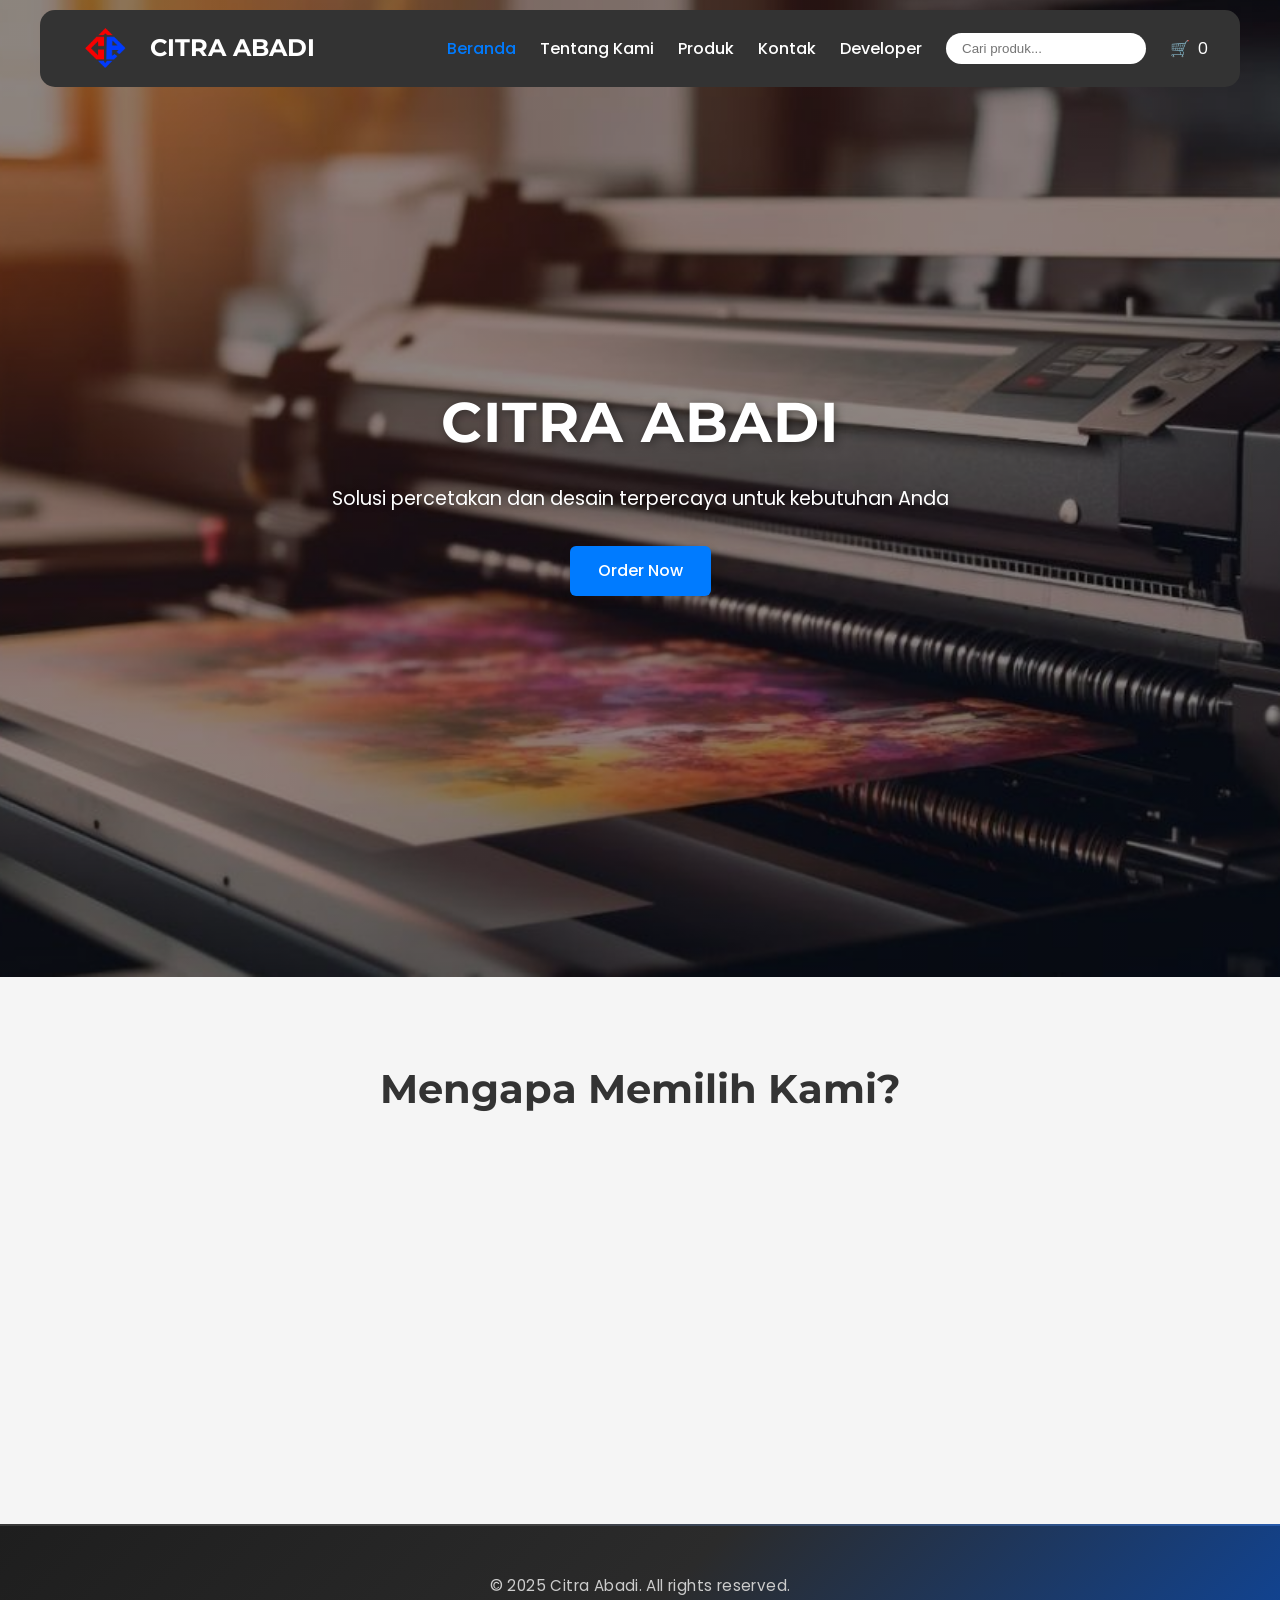
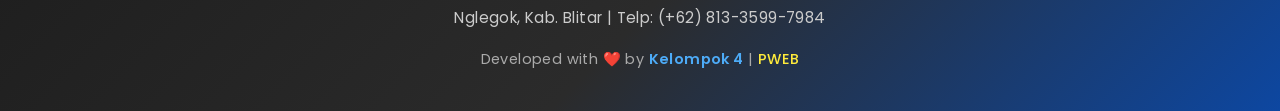
<file: templates/index.html>
<!DOCTYPE html>
<html lang="id">
<head>
    <meta charset="UTF-8">
    <meta name="viewport" content="width=device-width, initial-scale=1.0">
    <title>Citra Abadi - Beranda</title>
    <!-- Perbaikan Path CSS -->
    <link rel="stylesheet" href="/static/css/style.css">
    <link rel="stylesheet" href="/static/css/responsive.css">
    <link rel="shortcut icon" href="/static/img/logo.png" type="image/x-icon">
    <link href="https://fonts.googleapis.com/css2?family=Montserrat:wght@400;700&family=Poppins:wght@300;400;500&display=swap" rel="stylesheet">
    <link rel="stylesheet" href="https://cdnjs.cloudflare.com/ajax/libs/font-awesome/6.0.0/css/all.min.css">
</head>
<body>
    <!-- Navbar -->
    <nav class="navbar">
        <div class="nav-container">
            <div class="nav-logo">
                <a href="/">
                    <!-- Perbaikan Path Gambar Logo -->
                    <img src="/static/img/logo.png" alt="Citra Abadi Logo" class="logo-img">
                    <span class="logo-text">CITRA ABADI</span>
                </a>
            </div>
            <div class="nav-menu" id="nav-menu">
                <a href="/" class="nav-link active">Beranda</a>
                <a href="/about" class="nav-link">Tentang Kami</a>
                <a href="/product" class="nav-link">Produk</a>
                <a href="/contact" class="nav-link">Kontak</a>
                <a href="/developer" class="nav-link">Developer</a>
                <div class="search-container">
                    <input type="text" id="search-input" placeholder="Cari produk...">
                </div>
                <div class="cart-icon">
                    <a href="#" id="cart-toggle">🛒 <span id="cart-count">0</span></a>
                </div>
            </div>
            <div class="hamburger" id="hamburger">
                <span></span>
                <span></span>
                <span></span>
            </div>
        </div>
    </nav>

    <!-- Hero Section -->
    <section class="hero">
        <div class="hero-content">
            <h1>CITRA ABADI</h1>
            <p>Solusi percetakan dan desain terpercaya untuk kebutuhan Anda</p>
            <a href="/product" class="btn-primary">Order Now</a>
        </div>
    </section>

    <!-- Features Section -->
    <section class="features">
        <div class="container">
            <div class="section-title">
                <h2>Mengapa Memilih Kami?</h2>
            </div>
            <div class="features-grid">
                <div class="feature-item">
                    <!-- Perbaikan Path Gambar Ikon -->
                    <img src="/static/img/guarantee.png" alt="Kualitas" class="feature-icon">
                    <h3>Kualitas Terbaik</h3>
                    <p>Kami menggunakan bahan berkualitas tinggi untuk hasil yang memuaskan</p>
                </div>
                <div class="feature-item">
                    <img src="/static/img/price-tag.png" alt="Harga" class="feature-icon">
                    <h3>Harga Terjangkau</h3>
                    <p>Dapatkan produk berkualitas dengan harga yang bersaing</p>
                </div>
                <div class="feature-item">
                    <img src="/static/img/working-time.png" alt="Pengalaman" class="feature-icon">
                    <h3>Pengalaman</h3>
                    <p>Lebih dari 5 tahun melayani kebutuhan percetakan di Blitar</p>
                </div>
            </div>
        </div>
    </section>

    <!-- Footer -->
    <footer class="footer">
        <div class="footer-container">
            <div class="footer-info">
                <p>&copy; 2025 Citra Abadi. All rights reserved.</p>
                <p>Nglegok, Kab. Blitar | Telp: (+62) 813-3599-7984</p>
            </div>
            <div class="footer-dev">
                <p>Developed with ❤️ by <span class="dev-name">Kelompok 4</span> | <span class="subject">PWEB</span></p>
            </div>
        </div>
    </footer>

    <!-- Cart Sidebar -->
    <div class="cart-sidebar" id="cart-sidebar">
        <div class="cart-header">
            <h3>Keranjang Belanja</h3>
            <button id="close-cart">&times;</button>
        </div>
        <div class="cart-items" id="cart-items">
            <!-- Cart items will be added here dynamically -->
        </div>
        <div class="cart-total">
            <p>Total: <span id="cart-total-price">Rp 0</span></p>
            <button class="btn-primary" id="checkout-btn">Beli Sekarang</button>
        </div>
    </div>

    <!-- Perbaikan Path JS -->
    <script src="/static/js/main.js"></script>
</body>
</html>
</file>
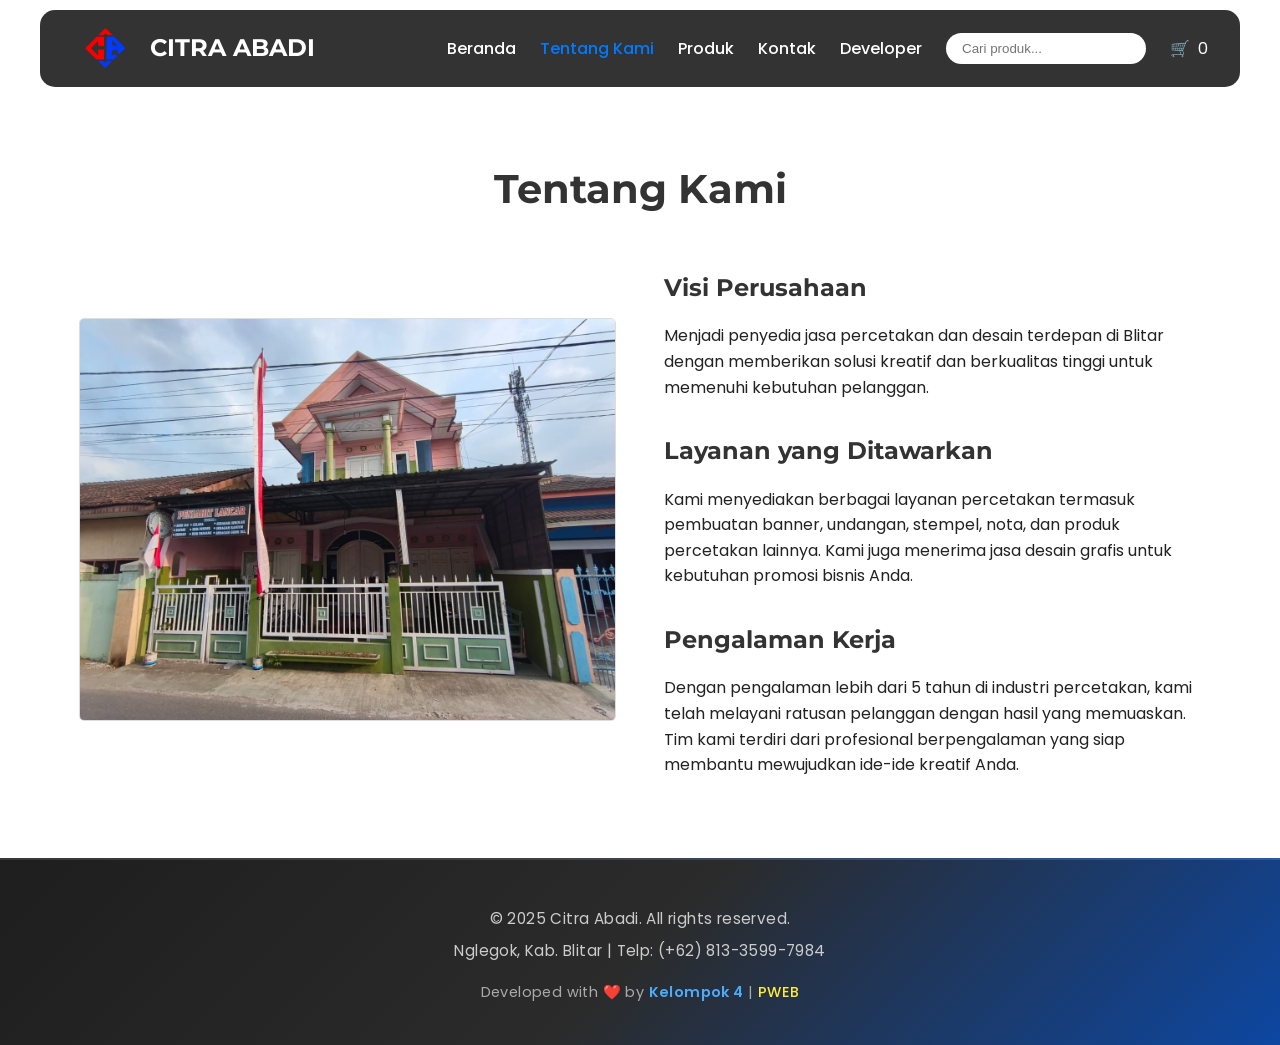
<file: templates/about.html>
<!DOCTYPE html>
<html lang="id">
<head>
    <meta charset="UTF-8">
    <meta name="viewport" content="width=device-width, initial-scale=1.0">
    <title>Citra Abadi - Tentang Kami</title>
    <!-- Perbaikan path CSS -->
    <link rel="stylesheet" href="/static/css/style.css">
    <link rel="stylesheet" href="/static/css/responsive.css">
    <link rel="shortcut icon" href="/static/img/logo.png" type="image/x-icon">
    <link href="https://fonts.googleapis.com/css2?family=Montserrat:wght@400;700&family=Poppins:wght@300;400;500&display=swap" rel="stylesheet">
</head>
<body>

    <!-- Navbar -->
    <nav class="navbar">
        <div class="nav-container">
            <div class="nav-logo">
                <a href="/">
                    <!-- Perbaikan path Logo -->
                    <img src="/static/img/logo.png" alt="Citra Abadi Logo" class="logo-img">
                    <span class="logo-text">CITRA ABADI</span>
                </a>
            </div>
            <div class="nav-menu" id="nav-menu">
                <!-- Gunakan route Flask (/) bukan (.html) agar lebih rapi -->
                <a href="/" class="nav-link">Beranda</a>
                <a href="/about" class="nav-link active">Tentang Kami</a>
                <a href="/product" class="nav-link">Produk</a>
                <a href="/contact" class="nav-link">Kontak</a>
                <a href="/developer" class="nav-link">Developer</a>
                <div class="search-container">
                    <input type="text" id="search-input" placeholder="Cari produk...">
                </div>
                <div class="cart-icon">
                    <a href="#" id="cart-toggle">🛒 <span id="cart-count">0</span></a>
                </div>
            </div>
            <div class="hamburger" id="hamburger">
                <span></span>
                <span></span>
                <span></span>
            </div>
        </div>
    </nav>

    <!-- About Section -->
    <section class="about">
        <div class="container">
            <div class="section-title">
                <h1>Tentang Kami</h1>
            </div>
            <div class="about-content">
                <div class="about-image">
                    <!-- Perbaikan path Gambar Toko -->
                    <img src="/static/img/toko.jpg" alt="Toko Citra Abadi">
                </div>
                <div class="about-text">
                    <h2>Visi Perusahaan</h2>
                    <p>Menjadi penyedia jasa percetakan dan desain terdepan di Blitar dengan memberikan solusi kreatif dan berkualitas tinggi untuk memenuhi kebutuhan pelanggan.</p>
                    
                    <h2>Layanan yang Ditawarkan</h2>
                    <p>Kami menyediakan berbagai layanan percetakan termasuk pembuatan banner, undangan, stempel, nota, dan produk percetakan lainnya. Kami juga menerima jasa desain grafis untuk kebutuhan promosi bisnis Anda.</p>
                    
                    <h2>Pengalaman Kerja</h2>
                    <p>Dengan pengalaman lebih dari 5 tahun di industri percetakan, kami telah melayani ratusan pelanggan dengan hasil yang memuaskan. Tim kami terdiri dari profesional berpengalaman yang siap membantu mewujudkan ide-ide kreatif Anda.</p>
                </div>
            </div>
        </div>
    </section>

    <!-- Footer -->
    <footer class="footer">
        <div class="footer-container">
            <div class="footer-info">
                <p>&copy; 2025 Citra Abadi. All rights reserved.</p>
                <p>Nglegok, Kab. Blitar | Telp: (+62) 813-3599-7984</p>
            </div>
            <div class="footer-dev">
                <p>Developed with ❤️ by <span class="dev-name">Kelompok 4</span> | <span class="subject">PWEB</span></p>
            </div>
        </footer>

    <!-- Cart Sidebar -->
    <div class="cart-sidebar" id="cart-sidebar">
        <div class="cart-header">
            <h3>Keranjang Belanja</h3>
            <button id="close-cart">&times;</button>
        </div>
        <div class="cart-items" id="cart-items">
            <!-- Items added dynamically -->
        </div>
        <div class="cart-total">
            <p>Total: <span id="cart-total-price">Rp 0</span></p>
            <button class="btn-primary" id="checkout-btn">Beli Sekarang</button>
        </div>
    </div>

    <!-- Perbaikan path JS -->
    <script src="/static/js/main.js"></script>
</body>
</html>
</file>
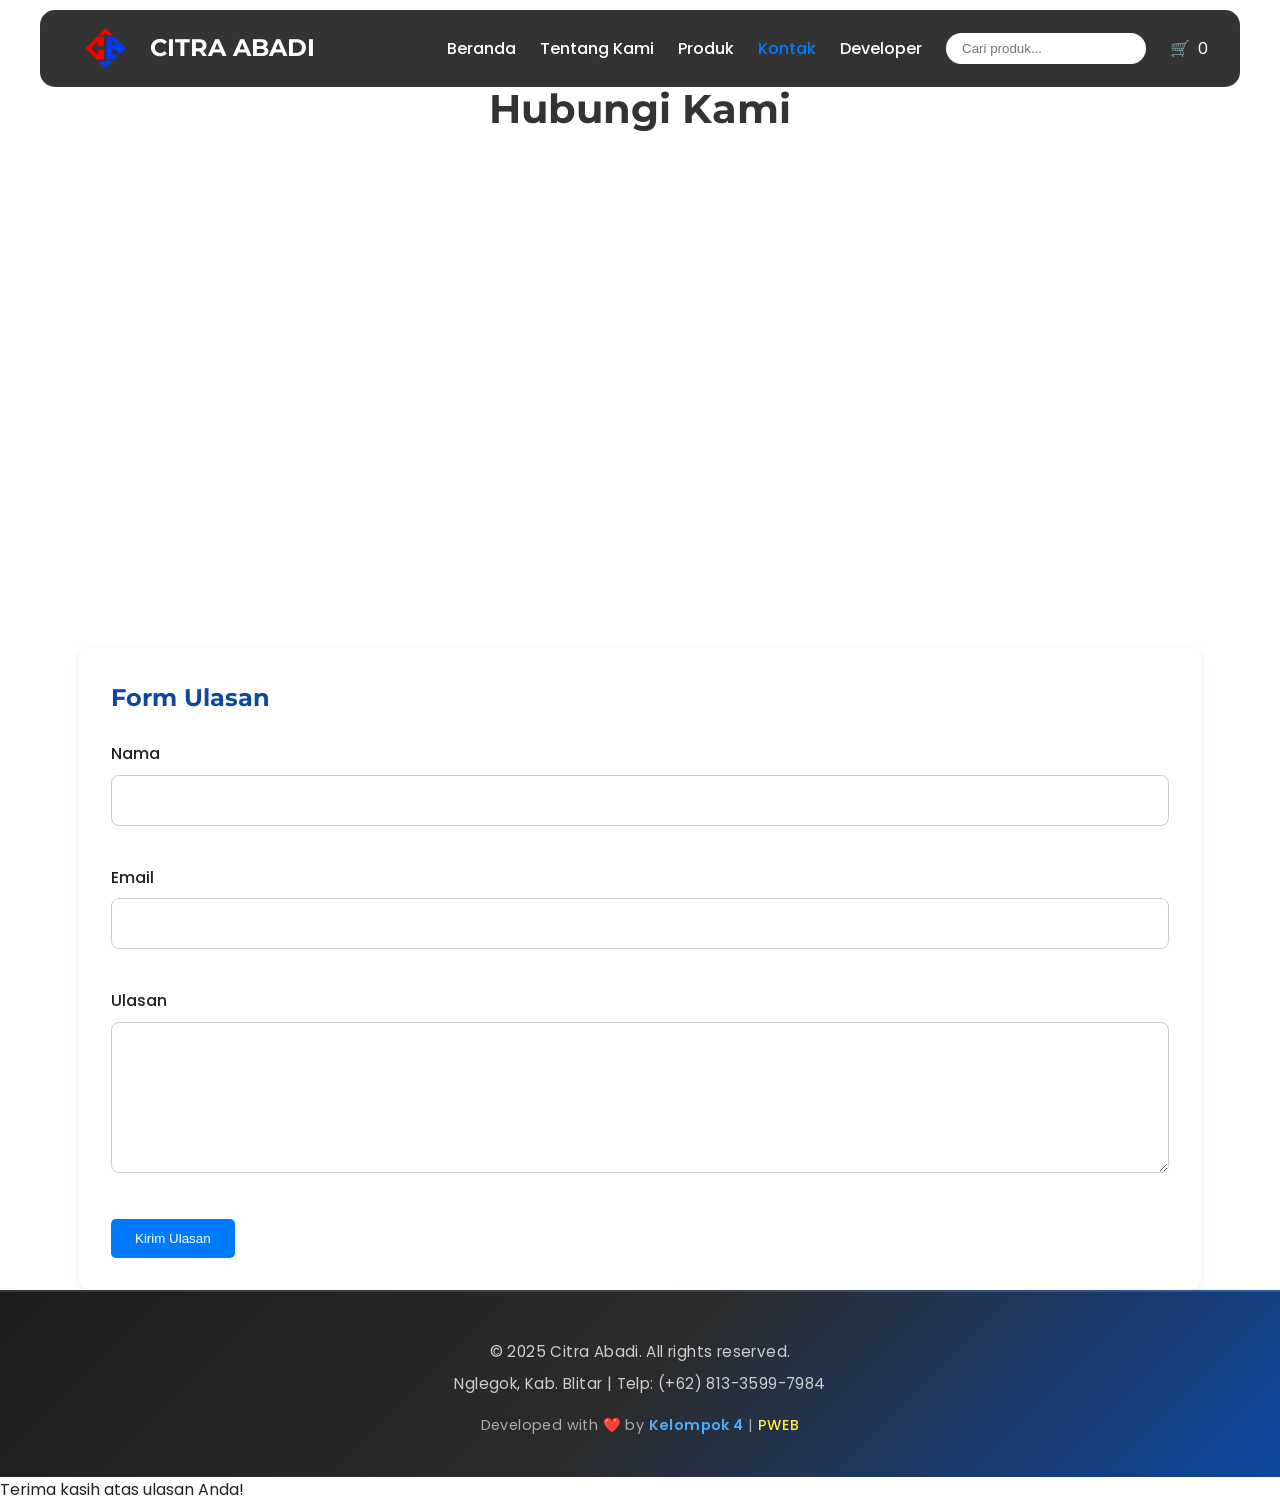
<file: templates/contact.html>
<!DOCTYPE html>
<html lang="id">
<head>
    <meta charset="UTF-8">
    <meta name="viewport" content="width=device-width, initial-scale=1.0">
    <title>Citra Abadi - Kontak</title>
    <!-- Perbaikan Path CSS -->
    <link rel="stylesheet" href="/static/css/style.css">
    <link rel="stylesheet" href="/static/css/responsive.css">
    <link rel="shortcut icon" href="/static/img/logo.png" type="image/x-icon">
    <link href="https://fonts.googleapis.com/css2?family=Montserrat:wght@400;700&family=Poppins:wght@300;400;500&display=swap" rel="stylesheet">
</head>
<body>
    <!-- Navbar -->
    <nav class="navbar">
        <div class="nav-container">
            <div class="nav-logo">
                <a href="/">
                    <!-- Perbaikan Path Gambar -->
                    <img src="/static/img/logo.png" alt="Citra Abadi Logo" class="logo-img">
                    <span class="logo-text">CITRA ABADI</span>
                </a>
            </div>
            <div class="nav-menu" id="nav-menu">
                <a href="/" class="nav-link">Beranda</a>
                <a href="/about" class="nav-link">Tentang Kami</a>
                <a href="/product" class="nav-link">Produk</a>
                <a href="/contact" class="nav-link active">Kontak</a>
                <a href="/developer" class="nav-link">Developer</a>
                <div class="search-container">
                    <input type="text" id="search-input" placeholder="Cari produk...">
                </div>
                <div class="cart-icon">
                    <a href="#" id="cart-toggle">🛒 <span id="cart-count">0</span></a>
                </div>
            </div>
            <div class="hamburger" id="hamburger">
                <span></span>
                <span></span>
                <span></span>
            </div>
        </div>
    </nav>

    <!-- Contact Section -->
    <section class="contact">
        <div class="container">
            <div class="section-title">
                <h1>Hubungi Kami</h1>
            </div>
            <div class="contact-content">
                <div class="contact-map">
                    <div style="position:relative;">
                        <iframe
                            src="https://www.google.com/maps/embed?pb=!1m18!1m12!1m3!1d3950.6338614258734!2d112.21655849999999!3d-8.0366319!2m3!1f0!2f0!3f0!3m2!1i1024!2i768!4f13.1!3m3!1m2!1s0x2e78ed42cf6d5725%3A0xb0b4fecdc6db6f39!2sCitra%20Abadi!5e0!3m2!1sen!2sid!4v1762326892978!5m2!1sen!2sid"
                            width="100%" height="450" style="border:0;" allowfullscreen=""></iframe>
                        <a href="https://maps.app.goo.gl/jkBwSo6QBKL2sVWp6" target="_blank" style="position:absolute;top:0;left:0;width:100%;height:100%;"></a>
                    </div>
                </div>
                <div class="contact-form">
                    <h2>Form Ulasan</h2>
                    <form id="contactForm"> <!-- ID disamakan dengan fungsi di main.js -->
                        <div class="form-group">
                            <label for="name">Nama</label>
                            <input type="text" id="name" required>
                        </div>
                        <div class="form-group">
                            <label for="email">Email</label>
                            <input type="email" id="email" required>
                        </div>
                        <div class="form-group">
                            <label for="message">Ulasan</label>
                            <textarea id="message" rows="5" required></textarea>
                        </div>
                        <button type="submit" class="btn-primary">Kirim Ulasan</button>
                    </form>
                </div>
            </div>
        </div>
    </section>

    <!-- Footer -->
    <footer class="footer">
        <div class="footer-container">
            <div class="footer-info">
                <p>&copy; 2025 Citra Abadi. All rights reserved.</p>
                <p>Nglegok, Kab. Blitar | Telp: (+62) 813-3599-7984</p>
            </div>
            <div class="footer-dev">
                <p>Developed with ❤️ by <span class="dev-name">Kelompok 4</span> | <span class="subject">PWEB</span></p>
            </div>
        </div>
    </footer>

    <!-- Cart Sidebar -->
    <div class="cart-sidebar" id="cart-sidebar">
        <div class="cart-header">
            <h3>Keranjang Belanja</h3>
            <button id="close-cart">&times;</button>
        </div>
        <div class="cart-items" id="cart-items">
            <!-- Items added dynamically -->
        </div>
        <div class="cart-total">
            <p>Total: <span id="cart-total-price">Rp 0</span></p>
            <button class="btn-primary" id="checkout-btn">Beli Sekarang</button>
        </div>
    </div>

    <!-- Notification -->
    <div class="notification" id="notification">
        <p>Terima kasih atas ulasan Anda!</p>
    </div>

    <!-- Perbaikan Path JS -->
    <script src="/static/js/main.js"></script>
</body>
</html>
</file>
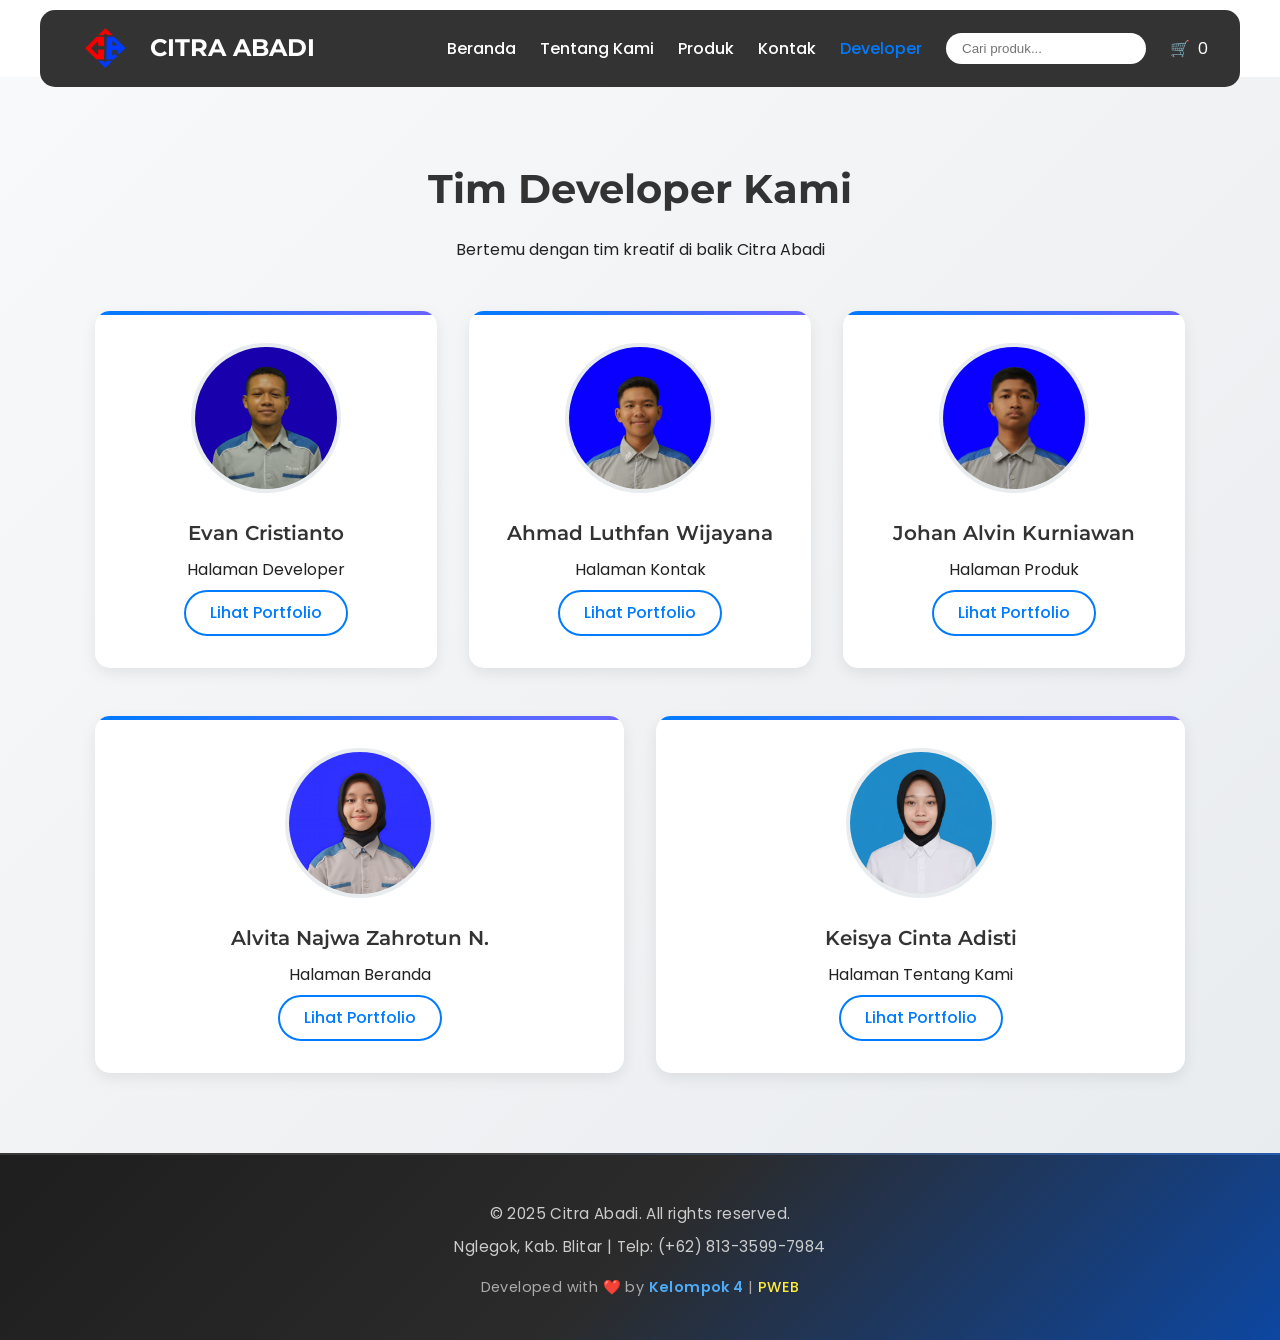
<file: templates/developer.html>
<!DOCTYPE html>
<html lang="id">
<head>
    <meta charset="UTF-8">
    <meta name="viewport" content="width=device-width, initial-scale=1.0">
    <title>Citra Abadi - Developer</title>
    <!-- Perbaikan Path CSS -->
    <link rel="stylesheet" href="/static/css/style.css">
    <link rel="stylesheet" href="/static/css/responsive.css">
    <link rel="shortcut icon" href="/static/img/logo.png" type="image/x-icon">
    <link href="https://fonts.googleapis.com/css2?family=Montserrat:wght@400;700&family=Poppins:wght@300;400;500&display=swap" rel="stylesheet">
</head>
<body>
    <!-- Navbar -->
    <nav class="navbar">
        <div class="nav-container">
            <div class="nav-logo">
                <a href="/">
                    <img src="/static/img/logo.png" alt="Citra Abadi Logo" class="logo-img">
                    <span class="logo-text">CITRA ABADI</span>
                </a>
            </div>
            <div class="nav-menu" id="nav-menu">
                <a href="/" class="nav-link">Beranda</a>
                <a href="/about" class="nav-link">Tentang Kami</a>
                <a href="/product" class="nav-link">Produk</a>
                <a href="/contact" class="nav-link">Kontak</a>
                <a href="/developer" class="nav-link active">Developer</a>
                <div class="search-container">
                    <input type="text" id="search-input" placeholder="Cari produk...">
                </div>
                <div class="cart-icon">
                    <a href="#" id="cart-toggle">🛒 <span id="cart-count">0</span></a>
                </div>
            </div>
            <div class="hamburger" id="hamburger">
                <span></span>
                <span></span>
                <span></span>
            </div>
        </div>
    </nav>

    <!-- Developer Section -->
    <section class="developer">
        <div class="container">
            <div class="section-title">
                <h1>Tim Developer Kami</h1>
                <p>Bertemu dengan tim kreatif di balik Citra Abadi</p>
            </div>
            <div class="developers-grid">
                <!-- Baris 1 -->
                <div class="developer-row">
                    <div class="developer-card">
                        <div class="developer-img">
                            <img src="/static/img/Evan.png" alt="Evan Cristianto">
                        </div>
                        <h3>Evan Cristianto</h3>
                        <p class="developer-role">Halaman Developer</p>
                        <a href="https://evanpersonal629-code.github.io/Personal-/HTMl/home.html" target="_blank" class="github-link">Lihat Portfolio</a>
                    </div>
                    
                    <div class="developer-card">
                        <div class="developer-img">
                            <img src="/static/img/lutfhan.jpg" alt="Ahmad Luthfan Wijayana">
                        </div>
                        <h3>Ahmad Luthfan Wijayana</h3>
                        <p class="developer-role">Halaman Kontak</p>
                        <a href="https://ahmadluthfanwijayana.github.io/PortoLuthfan/" target="_blank" class="github-link">Lihat Portfolio</a>
                    </div>
                    
                    <div class="developer-card">
                        <div class="developer-img">
                            <img src="/static/img/johan.jpg" alt="Johan Alvin Kurniawan">
                        </div>
                        <h3>Johan Alvin Kurniawan</h3>
                        <p class="developer-role">Halaman Produk</p>
                        <a href="https://johanalvin.github.io/Portofolio-Johan/" target="_blank" class="github-link">Lihat Portfolio</a>
                    </div>
                </div>
                
                <!-- Baris 2 -->
                <div class="developer-row">
                    <div class="developer-card">
                        <div class="developer-img">
                            <img src="/static/img/alvita.jpg" alt="Alvita Najwa Zahrotun N.">
                        </div>
                        <h3>Alvita Najwa Zahrotun N.</h3>
                        <p class="developer-role">Halaman Beranda</p>
                        <a href="https://alvita-najwa.github.io/portofolio.alvita/" target="_blank" class="github-link">Lihat Portfolio</a>
                    </div>
                    
                    <div class="developer-card">
                        <div class="developer-img">
                            <img src="/static/img/cinta.jpg" alt="Keisya Cinta Adisti">
                        </div>
                        <h3>Keisya Cinta Adisti</h3>
                        <p class="developer-role">Halaman Tentang Kami</p>
                        <a href="https://keisyacintaadisti-maker.github.io/cinta/" target="_blank" class="github-link">Lihat Portfolio</a>
                    </div>
                </div>
            </div>
        </div>
    </section>

    <!-- Footer -->
    <footer class="footer">
        <div class="footer-container">
            <div class="footer-info">
                <p>&copy; 2025 Citra Abadi. All rights reserved.</p>
                <p>Nglegok, Kab. Blitar | Telp: (+62) 813-3599-7984</p>
            </div>
            <div class="footer-dev">
                <p>Developed with ❤️ by <span class="dev-name">Kelompok 4</span> | <span class="subject">PWEB</span></p>
            </div>
        </div>
    </footer>

    <!-- Cart Sidebar -->
    <div class="cart-sidebar" id="cart-sidebar">
        <div class="cart-header">
            <h3>Keranjang Belanja</h3>
            <button id="close-cart">&times;</button>
        </div>
        <div class="cart-items" id="cart-items">
            <!-- Items added dynamically -->
        </div>
        <div class="cart-total">
            <p>Total: <span id="cart-total-price">Rp 0</span></p>
            <button class="btn-primary" id="checkout-btn">Beli Sekarang</button>
        </div>
    </div>

    <!-- Perbaikan Path JS -->
    <script src="/static/js/main.js"></script>
</body>
</html>
</file>
<file: static/css/style.css>
/* Reset CSS */
/* Menghapus margin & padding default, dan membuat box model lebih stabil */
* {
    margin: 0;
    padding: 0;
    box-sizing: border-box;
}

/* Variables */
/* Menyimpan warna utama supaya mudah diganti dari satu tempat saja */
:root {
    --primary-color: #333333;   /* Warna dasar gelap untuk navbar dan teks utama */
    --secondary-color: #555555; /* Warna abu-abu sedang */
    --accent-color: #007bff;    /* Warna biru sebagai aksen atau tombol */
    --light-gray: #f5f5f5;      /* Warna abu muda untuk latar belakang section */
    --white: #ffffff;           /* Warna putih */
    --dark-gray: #222222;       /* Warna abu gelap untuk teks utama */
}

/* Typography */
/* Atur font utama dan warna dasar seluruh halaman */
body {
    font-family: 'Poppins', sans-serif;
    line-height: 1.6;                 /* Spasi antarbaris agar mudah dibaca */
    color: var(--dark-gray);          /* Warna teks utama */
    background-color: var(--white);   /* Warna latar belakang halaman */
}

/* Atur tampilan heading agar tebal dan memiliki jarak bawah */
h1, h2, h3, h4, h5, h6 {
    font-family: 'Montserrat', sans-serif;
    font-weight: 700;
    margin-bottom: 1rem;
}

/* Container */
/* Membatasi lebar konten agar tetap rapi di tengah */
.container {
    width: 90%;
    max-width: 1200px;
    margin: 0 auto;     /* Biar konten rata tengah */
    padding: 0 15px;
}

/* ===== NAVBAR FIX — Rapi & Stabil ===== */
/* Mengatur navbar agar tetap di atas, punya bayangan, dan responsif */
.navbar {
    background-color: var(--primary-color);
    padding: 1rem 2rem;
    position: sticky;          /* Menempel di atas saat discroll */
    top: 10px;
    margin: 0 auto;
    width: 95%;
    max-width: 1200px;
    border-radius: 15px;
    z-index: 1000;             /* Supaya navbar selalu di depan elemen lain */
    transition: all 0.3s ease; /* Efek halus saat berubah bentuk */
}

/* Saat user scroll, ubah sedikit tampilan navbar */
.navbar.scrolled {
    background-color: rgba(51, 51, 51, 0.95);
    backdrop-filter: blur(6px); /* Efek blur transparan */
    padding: 0.6rem 2rem;
    box-shadow: 0 6px 15px rgba(0, 0, 0, 0.3);
    border-radius: 12px;
}

/* Mengatur isi dalam navbar jadi sebaris dan rata kanan-kiri */
.nav-container {
    display: flex;
    justify-content: space-between;
    align-items: center;
    width: 100%;
}

/* Logo di kiri navbar */
.nav-logo a {
    display: flex;
    align-items: center;
    font-family: 'Montserrat', sans-serif;
    font-weight: 700;
    font-size: 1.5rem;
    color: var(--white);
    text-decoration: none;
}

/* Gambar logo */
.logo-img {
    height: 45px;
    width: auto;
    margin-right: 10px;
    object-fit: contain;
    display: block;
}

/* Menu Navigasi */
/* Mengatur link navigasi agar sejajar dan memiliki jarak antar item */
.nav-menu {
    display: flex;
    align-items: center;
    gap: 1.5rem; /* Jarak antar menu */
}

/* Tampilan link navigasi */
.nav-link {
    color: var(--white);
    text-decoration: none;
    font-weight: 500;
    position: relative;
    transition: color 0.3s;
}

/* Efek hover dan aktif */
.nav-link:hover, .nav-link.active {
    color: var(--accent-color);
}

/* Garis bawah animasi saat hover */
.nav-link::after {
    content: "";
    position: absolute;
    bottom: -5px;
    left: 0;
    width: 0;
    height: 2px;
    background: var(--accent-color);
    transition: width 0.3s ease;
}

.nav-link:hover::after {
    width: 100%;
}

/* Search & Cart */
/* Mengatur kolom pencarian */
.search-container input {
    padding: 0.5rem 1rem;
    border: none;
    border-radius: 20px;
    outline: none;
    width: 200px;
}

/* Warna dan posisi ikon keranjang */
.cart-icon a {
    color: var(--white);
    text-decoration: none;
    display: flex;
    align-items: center;
    gap: 0.5rem;
}

/* Hamburger untuk tampilan mobile */
.hamburger {
    display: none; /* disembunyikan di desktop */
    flex-direction: column;
    cursor: pointer;
}

/* Garis-garis hamburger */
.hamburger span {
    width: 25px;
    height: 3px;
    background-color: var(--white);
    margin: 3px 0;
    transition: 0.3s;
}

/* Hero Section */
/* Bagian awal halaman, biasanya gambar besar dan teks utama */
.hero {
    margin-top: -80px;
    background: 
        linear-gradient(rgba(0, 0, 0, 0.45), rgba(0, 0, 0, 0.45)), 
        url('../img/46c4cfd82657199c01f444710ee56d0e.jpg');
    background-size: cover;
    background-position: center;
    height: calc(100vh + 80px);
    display: flex;
    align-items: center;
    justify-content: center;
    text-align: center;
    color: #fff;
    position: relative;
    overflow: hidden;
    animation: fadeInHero 1.5s ease-in-out; /* animasi muncul halus */
}

/* Tambahan pseudo-elemen untuk meniru background */
.hero::before {
    content: "";                 
    position: absolute;          
    top: 0; left: 0; right: 0; bottom: 0; 
    background: inherit;         
    background-size: cover;
    background-position: center;
    z-index: -1;                 
}

/* Judul hero */
.hero-content h1 {
    font-size: 3.5rem;
    margin-bottom: 1rem;
    font-weight: 700;
    letter-spacing: 1px;
    text-shadow: 2px 2px 10px rgba(0,0,0,0.4); /* bayangan biar teks lebih jelas */
}

/* Paragraf hero */
.hero-content p {
    font-size: 1.2rem;
    margin-bottom: 2rem;
    text-shadow: 1px 1px 6px rgba(0,0,0,0.4);
}

/* Tombol utama di hero */
.hero .btn-primary {
    background-color: #007bff;
    color: #fff;
    padding: 12px 28px;
    border-radius: 6px;
    font-weight: 500;
    transition: all 0.3s ease;
    box-shadow: 0 4px 10px rgba(0,0,0,0.2);
}

/* Efek hover tombol */
.hero .btn-primary:hover {
    background-color: #0056b3;
    transform: translateY(-3px);
}

/* Buttons */
/* Gaya umum tombol di seluruh halaman */
.btn-primary {
    display: inline-block;
    background-color: var(--accent-color);
    color: var(--white);
    padding: 0.75rem 1.5rem;
    text-decoration: none;
    border-radius: 5px;
    font-weight: 500;
    transition: background-color 0.3s;
    border: none;
    cursor: pointer;
}

/* Efek hover tombol */
.btn-primary:hover {
    background-color: #0056b3;
}

/* Section Title */
/* Bagian judul setiap section (fitur, layanan, dst) */
.section-title {
    text-align: center;
    margin-bottom: 3rem;
}

.section-title h1, .section-title h2 {
    font-size: 2.5rem;
    color: var(--primary-color);
}

/* Features Section */
/* Mengatur area fitur agar punya padding dan background abu muda */
.features {
    padding: 5rem 0;
    background-color: var(--light-gray);
}

/* Ikon fitur */
.feature-icon {
    width: 65px;
    height: auto;
    margin-bottom: 1rem;
    filter: drop-shadow(0 2px 4px rgba(117, 199, 240, 0.808));
    transition: transform 0.3s ease;
}

/* Grid fitur responsif */
.features-grid {
    display: grid;
    grid-template-columns: repeat(auto-fit, minmax(300px, 1fr));
    gap: 2rem;
}

/* Kartu fitur */
.feature-item {
    text-align: center;
    padding: 2rem;
    background-color: var(--white);
    border-radius: 10px;
    box-shadow: 0 2px 10px rgba(15, 51, 75, 0.884);
    transition: all 0.4s ease;
    opacity: 0; /* efek muncul saat discroll */
    transform: translateY(40px);
}

/* Saat elemen fitur muncul di layar */
.feature-item.visible {
    opacity: 1;
    transform: translateY(0);
    transition: all 0.6s ease;
}

/* Efek hover kartu fitur */
.feature-item:hover {
    transform: translateY(-10px) scale(1.03);
    box-shadow: 0 8px 20px rgba(29, 26, 26, 0.897);
}

/* Judul fitur */
.feature-item h3 {
    color: var(--primary-color);
    margin-bottom: 1rem;
}

/* About Section */
.about {
    padding: 5rem 0;
}

.about-content {
    display: grid;
    grid-template-columns: 1fr 1fr;
    gap: 3rem;
    align-items: center;
}

.about-image img {
    width: 100%;
    height: auto;
    border: 1px solid #ddd;
    border-radius: 5px;
}

.about-text h2 {
    color: var(--primary-color);
    margin-top: 2rem;
    margin-bottom: 1rem;
}

.about-text h2:first-child {
    margin-top: 0;
}

/* Products Section */
.products {
    padding: 5rem 0;
}

.products-grid {
    display: grid;
    grid-template-columns: repeat(auto-fit, minmax(250px, 1fr));
    gap: 2rem;
}

.product-card {
    background-color: var(--dark-gray);
    color: var(--white);
    border-radius: 5px;
    overflow: hidden;
    cursor: pointer;
    transition: transform 0.3s;
}

.product-card:hover {
    transform: translateY(-5px);
}

.product-img {
    width: 100%;
    height: 200px;
    background-color: #444;
    display: flex;
    align-items: center;
    justify-content: center;
    overflow: hidden;
}

.product-img img {
    width: 100%;
    height: 100%;
    object-fit: cover;
}

.product-info {
    padding: 1.5rem;
    text-align: center;
}

.product-info h3 {
    margin-bottom: 0.5rem;
}

.product-detail-img {
    width: 98%;
    height: 400px;
    background-color: #444;
    display: flex;
    align-items: center;
    justify-content: center;
    overflow: hidden;
    margin-bottom: 2rem;
}

.product-detail-img img {
    width: 100%;
    height: 100%;
    object-fit: cover;
}

/* Contact Page */
.contact-container {
    flex: 1;
    max-width: 1200px;
    margin: 0 auto;
    padding: 2rem 1rem;
}

.contact-header {
    text-align: center;
    margin-bottom: 2rem;
}

.contact-header h1 {
    font-size: 2.5rem;
    color: #0d47a1;
    margin-bottom: 0.5rem;
}

.contact-header p {
    color: #555;
}

.contact-wrapper {
    display: flex;
    flex-wrap: wrap;
    gap: 2rem;
    justify-content: center;
    align-items: flex-start;
}

/* Form Styles */
.contact-form {
    flex: 1 1 400px;
    background: #fff;
    border-radius: 12px;
    padding: 2rem;
    box-shadow: 0 3px 10px rgba(0,0,0,0.08);
}

.contact-form h2 {
    font-size: 1.5rem;
    color: #0d47a1;
    margin-bottom: 1.5rem;
}

.form-group {
    margin-bottom: 1.5rem;
}

.form-group label {
    display: block;
    margin-bottom: 0.5rem;
    font-weight: 500;
}

.form-group input,
.form-group textarea,
.form-group select {
    width: 100%;
    padding: 12px;
    margin-bottom: 15px;
    border: 1px solid #ccc;
    border-radius: 8px;
    font-size: 1rem;
    font-family: 'Poppins', sans-serif;
    transition: all 0.3s ease;
}

.form-group input:focus,
.form-group textarea:focus,
.form-group select:focus {
    border-color: #0d47a1;
    box-shadow: 0 0 6px rgba(13, 71, 161, 0.2);
    outline: none;
}

/* Tombol Kirim */
.btn-submit {
    background-color: #0d47a1;
    color: #fff;
    padding: 12px 20px;
    border: none;
    border-radius: 8px;
    cursor: pointer;
    font-weight: 500;
    width: 100%;
    transition: background-color 0.3s ease, transform 0.2s ease;
}

.btn-submit:hover {
    background-color: #1565c0;
    transform: translateY(-2px);
}

/* Map */
.map-container {
    flex: 1 1 400px;
    border-radius: 12px;
    overflow: hidden;
    box-shadow: 0 3px 10px rgba(0,0,0,0.08);
}

.map-container iframe {
    width: 100%;
    height: 100%;
    min-height: 400px;
    border: 0;
}

/* Form Message */
.form-message {
    display: none;
    margin-top: 1rem;
    padding: 0.8rem 1rem;
    border-radius: 8px;
    font-weight: 500;
    font-size: 0.95rem;
    text-align: center;
    transition: opacity 0.5s ease;
}

.form-message.success {
    display: block;
    background-color: #4caf50;
    color: #fff;
    opacity: 1;
    animation: fadeInOut 4s ease-in-out forwards;
}

.form-message.error {
    display: block;
    background-color: #f44336;
    color: #fff;
    opacity: 1;
    animation: fadeInOut 4s ease-in-out forwards;
}

@keyframes fadeInOut {
    0% { opacity: 0; transform: translateY(-5px); }
    10%, 90% { opacity: 1; transform: translateY(0); }
    100% { opacity: 0; transform: translateY(-5px); }
}

/* Developer Section */
/* Developer Section */
.developer {
    padding: 5rem 0;
    background: linear-gradient(135deg, #f8f9fa 0%, #e9ecef 100%);
}

.developers-grid {
    display: flex;
    flex-direction: column;
    gap: 3rem;
    max-width: 1200px;
    margin: 0 auto;
    padding: 0 1rem;
}

.developer-row {
    display: grid;
    grid-template-columns: repeat(auto-fit, minmax(280px, 1fr));
    gap: 2rem;
    justify-content: center;
}

.developer-card {
    text-align: center;
    background: white;
    border-radius: 15px;
    padding: 2rem 1.5rem;
    box-shadow: 0 5px 15px rgba(0, 0, 0, 0.08);
    transition: all 0.3s ease;
    position: relative;
    overflow: hidden;
}

.developer-card::before {
    content: '';
    position: absolute;
    top: 0;
    left: 0;
    width: 100%;
    height: 4px;
    background: linear-gradient(90deg, var(--accent-color), #6c63ff);
}

.developer-card:hover {
    transform: translateY(-10px);
    box-shadow: 0 15px 30px rgba(0, 0, 0, 0.15);
}

.developer-img {
    width: 150px;
    height: 150px;
    border-radius: 50%;
    overflow: hidden;
    margin: 0 auto 1.5rem;
    background-color: #f1f3f4;
    border: 4px solid #e9ecef;
    transition: all 0.3s ease;
    position: relative;
}

.developer-card:hover .developer-img {
    transform: scale(1.05);
    border-color: var(--accent-color);
}

.developer-img img {
    width: 100%;
    height: 100%;
    object-fit: cover;
    transition: transform 0.3s ease;
}

.developer-card:hover .developer-img img {
    transform: scale(1.1);
}

.developer-card h3 {
    margin-bottom: 0.5rem;
    font-size: 1.25rem;
    color: #333;
    font-weight: 600;
}

.developer-card a {
    color: var(--accent-color);
    text-decoration: none;
    font-weight: 500;
    padding: 0.5rem 1.5rem;
    border: 2px solid var(--accent-color);
    border-radius: 25px;
    transition: all 0.3s ease;
    display: inline-block;
    margin-top: 0.5rem;
}

.developer-card a:hover {
    background-color: var(--accent-color);
    color: white;
    transform: translateY(-2px);
    box-shadow: 0 5px 15px rgba(0, 0, 0, 0.1);
}

/* Footer */
.footer {
    background: linear-gradient(135deg, #1e1e1e, #2b2b2b, #0d47a1);
    color: #f0f0f0;
    text-align: center;
    padding: 2.5rem 1rem;
    font-size: 0.95rem;
    font-family: 'Poppins', sans-serif;
    border-top: 2px solid rgba(255, 255, 255, 0.1);
    letter-spacing: 0.4px;
    line-height: 1.7;
    position: relative;
}

.footer-container {
    max-width: 900px;
    margin: 0 auto;
}

.footer-info p {
    margin: 0.4rem 0;
    color: #cccccc;
    transition: color 0.3s ease;
}

.footer-info p:hover {
    color: #ffffff;
}

.footer-dev {
    margin-top: 1rem;
    font-size: 0.9rem;
    color: #aaaaaa;
}

.footer-dev .dev-name {
    color: #4dabf7;
    font-weight: 600;
    transition: all 0.3s ease;
}

.footer-dev .dev-name:hover {
    color: #00e5ff;
    text-shadow: 0 0 6px #00e5ff;
}

.footer-dev .subject {
    color: #ffeb3b;
    font-weight: 500;
    transition: color 0.3s ease;
}

.footer-dev .subject:hover {
    color: #fff176;
}

/* ===== PRODUCT MODAL UPDATED ===== */
.product-modal {
    display: none;
    position: fixed;
    top: 0;
    left: 0;
    width: 100%;
    height: 100%;
    background-color: rgba(0,0,0,0.7); /* Lebih gelap agar fokus */
    z-index: 1500;
    align-items: center;
    justify-content: center;
    padding: 20px;
}

/* Penyesuaian modal-content agar menyatu dengan modal-pro-wrapper */
.modal-content {
    background-color: transparent; /* Biarkan wrapper yang mengatur background */
    width: 100%;
    max-width: 900px;
    position: relative;
    border-radius: 15px;
}

.close-modal {
    position: absolute;
    top: 15px;
    right: 20px;
    font-size: 2rem;
    cursor: pointer;
    color: #333;
    z-index: 10; /* Pastikan di atas form */
}

/* --- Container Modal Pro (Kode Baru Anda) --- */
.modal-pro-wrapper {
    display: grid;
    grid-template-columns: 1fr 1.2fr;
    gap: 0;
    background: #fff;
    border-radius: 15px;
    overflow: hidden;
    box-shadow: 0 20px 40px rgba(0,0,0,0.3);
}

.modal-image-section {
    background: #f8f9fa;
    display: flex;
    flex-direction: column;
    justify-content: center;
    align-items: center;
    padding: 20px;
    border-right: 1px solid #eee;
}

.modal-image-section img {
    max-width: 100%;
    height: auto;
    border-radius: 10px;
    box-shadow: 0 10px 20px rgba(0,0,0,0.1);
}

.modal-form-section {
    padding: 30px;
    max-height: 85vh;
    overflow-y: auto;
}

/* Form Styling */
.pro-form-group { margin-bottom: 15px; }
.pro-form-group label { 
    display: block; 
    font-weight: 600;
    font-size: 0.9rem; 
    margin-bottom: 5px; 
    color: #333; 
}

.pro-form-group input, 
.pro-form-group select, 
.pro-form-group textarea {
    width: 100%;
    padding: 10px;
    border: 1.5px solid #ddd; 
    border-radius: 8px; 
    transition: 0.3s;
    font-family: 'Poppins', sans-serif;
}

.pro-form-group input:focus { 
    border-color: var(--accent-color);
    outline: none;
}

.form-row {
    display: grid; 
    grid-template-columns: 1fr 1fr; 
    gap: 10px; }

/* Payment Selector */
.payment-selector {
    display: flex;
    gap: 10px; 
}
.pay-option {
    flex: 1;
    cursor: pointer; 
}
.pay-option input {
    display: none; 
}
.pay-box { 
    padding: 10px; 
    border: 1.5px solid #ddd;
    border-radius: 8px;
    text-align: center;
    font-weight: bold;
    transition: 0.3s;
}
.pay-option input:checked + .pay-box { 
    background: var(--accent-color);
    color: white;
    border-color: var(--accent-color); 
}

/* Buttons Modal */
.modal-footer-btns {
    display: grid;
    grid-template-columns: 1fr 1.5fr;
    gap: 10px;
    margin-top: 20px; 
}
.btn-main { 
    background: var(--accent-color);
    color: white;
    border: none;
    padding: 12px;
    border-radius: 8px;
    font-weight: bold;
    cursor: pointer;
    transition: 0.3s;
}
.btn-outline { 
    background: white;
    border: 1.5px solid var(--accent-color);
    color: var(--accent-color);
    border-radius: 8px;
    font-weight: bold;
    cursor: pointer;
    transition: 0.3s;
}

.btn-main:hover {
    opacity: 0.9;
    transform: translateY(-2px); 
}

/* Cart Sidebar */
.cart-sidebar {
    position: fixed;
    top: 0;
    right: -400px;
    width: 350px;
    height: 100%;
    background-color: var(--white);
    box-shadow: -2px 0 5px rgba(0,0,0,0.1);
    z-index: 1200;
    transition: right 0.3s;
    display: flex;
    flex-direction: column;
}

.cart-sidebar.active {
    right: 0;
}

.cart-header {
    display: flex;
    justify-content: space-between;
    align-items: center;
    padding: 1.5rem;
    border-bottom: 1px solid #ddd;
}

.cart-header h3 {
    margin: 0;
}

.cart-header button {
    background: none;
    border: none;
    font-size: 1.5rem;
    cursor: pointer;
}

.cart-items {
    flex: 1;
    padding: 1rem;
    overflow-y: auto;
}

.cart-item {
    display: flex;
    justify-content: space-between;
    align-items: center;
    padding: 1rem 0;
    border-bottom: 1px solid #eee;
}

.cart-item-info h4 {
    margin: 0 0 0.5rem;
}

.cart-item-info p {
    margin: 0;
    font-size: 0.9rem;
    color: var(--secondary-color);
}

.cart-item-actions {
    display: flex;
    align-items: center;
    gap: 0.5rem;
}

.cart-item-actions button {
    background: none;
    border: none;
    cursor: pointer;
    color: var(--accent-color);
}

.cart-total {
    padding: 1.5rem;
    border-top: 1px solid #ddd;
    text-align: center;
}

.cart-total p {
    font-size: 1.2rem;
    font-weight: 600;
    margin-bottom: 1rem;
}

/* Notification */
#dynamic-notification {
    position: fixed;
    top: 20px;
    right: 20px;
    background: #28a745; /* Warna hijau sukses */
    color: white;
    padding: 15px 25px;
    border-radius: 8px;
    box-shadow: 0 4px 12px rgba(0,0,0,0.2);
    z-index: 9999;
    /* Mulai dari luar layar kanan */
    transform: translateX(200%); 
    transition: transform 0.5s cubic-bezier(0.175, 0.885, 0.32, 1.275);
    font-weight: 500;
}

/* Saat notifikasi muncul */
#dynamic-notification.show {
    transform: translateX(0);
}

/* Warna merah jika terjadi error */
#dynamic-notification.error {
    background: #dc3545;
}

/* Order Form Section */
.order-form {
    padding: 3rem 0;
    background-color: var(--light-gray);
}

/* Media Query untuk Mobile */
@media (max-width: 768px) {
    .nav-menu {
        display: none;
    }

    .search-container input {
        width: 150px;
    }

    .hamburger {
        display: flex;
    }

    .hero-content h1 {
        font-size: 2.5rem;
    }

    .hero-content p {
        font-size: 1rem;
    }

    .about-content,
    .contact-wrapper {
        grid-template-columns: 1fr;
    }

    .cart-sidebar {
        width: 300px;
    }
}

/* Badge Info Produk di Kiri */
.product-info-badge {
    text-align: center;
    margin-bottom: 20px;
    width: 100%;
}
.product-info-badge h2 {
    font-size: 1.5rem;
    color: #333;
    margin-bottom: 5px;
    font-weight: 700;
}
.product-price-tag {
    font-size: 1.25rem;
    color: var(--accent-color);
    font-weight: 600;
}
.price-unit {
    font-size: 0.8rem;
    color: #888;
}

/* Form Input Styling */
.pro-form-group textarea {
    min-height: 80px;
    resize: vertical;
}

/* Date & Time Input Reset */
input[type="date"], input[type="time"] {
    appearance: none;
    -webkit-appearance: none;
    color: #333;
    cursor: pointer;
}

/* Perbaikan untuk Alamat Lengkap agar tidak berantakan */
#addressWrapper textarea {
    border: 1.5px solid var(--accent-color);
    background: #f0f7ff;
}

/* Animasi munculnya opsi tambahan */
#addressWrapper, #bankSelectionWrapper {
    animation: slideDown 0.3s ease-out;
}

@keyframes slideDown {
    from { opacity: 0; transform: translateY(-10px); }
    to { opacity: 1; transform: translateY(0); }
}
</file>
<file: static/css/responsive.css>
/* Tablet Styles */
@media (max-width: 992px) {
    .nav-menu {
        position: fixed;
        top: 70px;
        right: -100%;
        width: 80%;
        height: calc(100vh - 70px);
        background-color: var(--primary-color);
        flex-direction: column;
        align-items: flex-start;
        padding: 2rem;
        transition: right 0.3s;
        gap: 1rem;
    }

    .nav-menu.active {
        right: 0;
    }

    .search-container {
        width: 100%;
        margin: 1rem 0;
    }

    .search-container input {
        width: 100%;
    }

    .hamburger {
        display: flex;
    }

    .hero-content h1 {
        font-size: 2.5rem;
    }

    .about-content {
        grid-template-columns: 1fr;
        gap: 2rem;
    }

    .contact-content {
        grid-template-columns: 1fr;
        gap: 2rem;
    }

    .developer-row {
        flex-wrap: wrap;
    }

    .developer-card {
        flex: 0 0 calc(50% - 1rem);
        max-width: calc(50% - 1rem);
    }
}

/* Mobile Styles */
@media (max-width: 768px) {
    .hero {
        height: 60vh;
    }

    .hero-content h1 {
        font-size: 2rem;
    }

    .hero-content p {
        font-size: 1rem;
    }

    .section-title h1, .section-title h2 {
        font-size: 2rem;
    }

    .features-grid {
        grid-template-columns: 1fr;
    }

    .products-grid {
        grid-template-columns: repeat(auto-fit, minmax(200px, 1fr));
    }

    .developer-card {
        flex: 0 0 100%;
        max-width: 100%;
    }

    .cart-sidebar {
        width: 100%;
        right: -100%;
    }

    .modal-content {
        width: 95%;
    }
}

/* Small Mobile Styles */
@media (max-width: 480px) {
    .nav-logo a {
        font-size: 1.2rem;
    }

    .hero-content h1 {
        font-size: 1.8rem;
    }

    .section-title h1, .section-title h2 {
        font-size: 1.8rem;
    }

    .container {
        width: 95%;
    }

    .product-card {
        margin-bottom: 1rem;
    }
}

/* Responsive Design */
@media (max-width: 768px) {
    .developer-row {
        grid-template-columns: repeat(auto-fit, minmax(250px, 1fr));
        gap: 1.5rem;
    }
    
    .developer-card {
        padding: 1.5rem 1rem;
    }
    
    .developer-img {
        width: 120px;
        height: 120px;
    }
}

@media (max-width: 480px) {
    .developer {
        padding: 3rem 0;
    }
    
    .developers-grid {
        gap: 2rem;
    }
    
    .developer-row {
        grid-template-columns: 1fr;
    }
}
</file>
